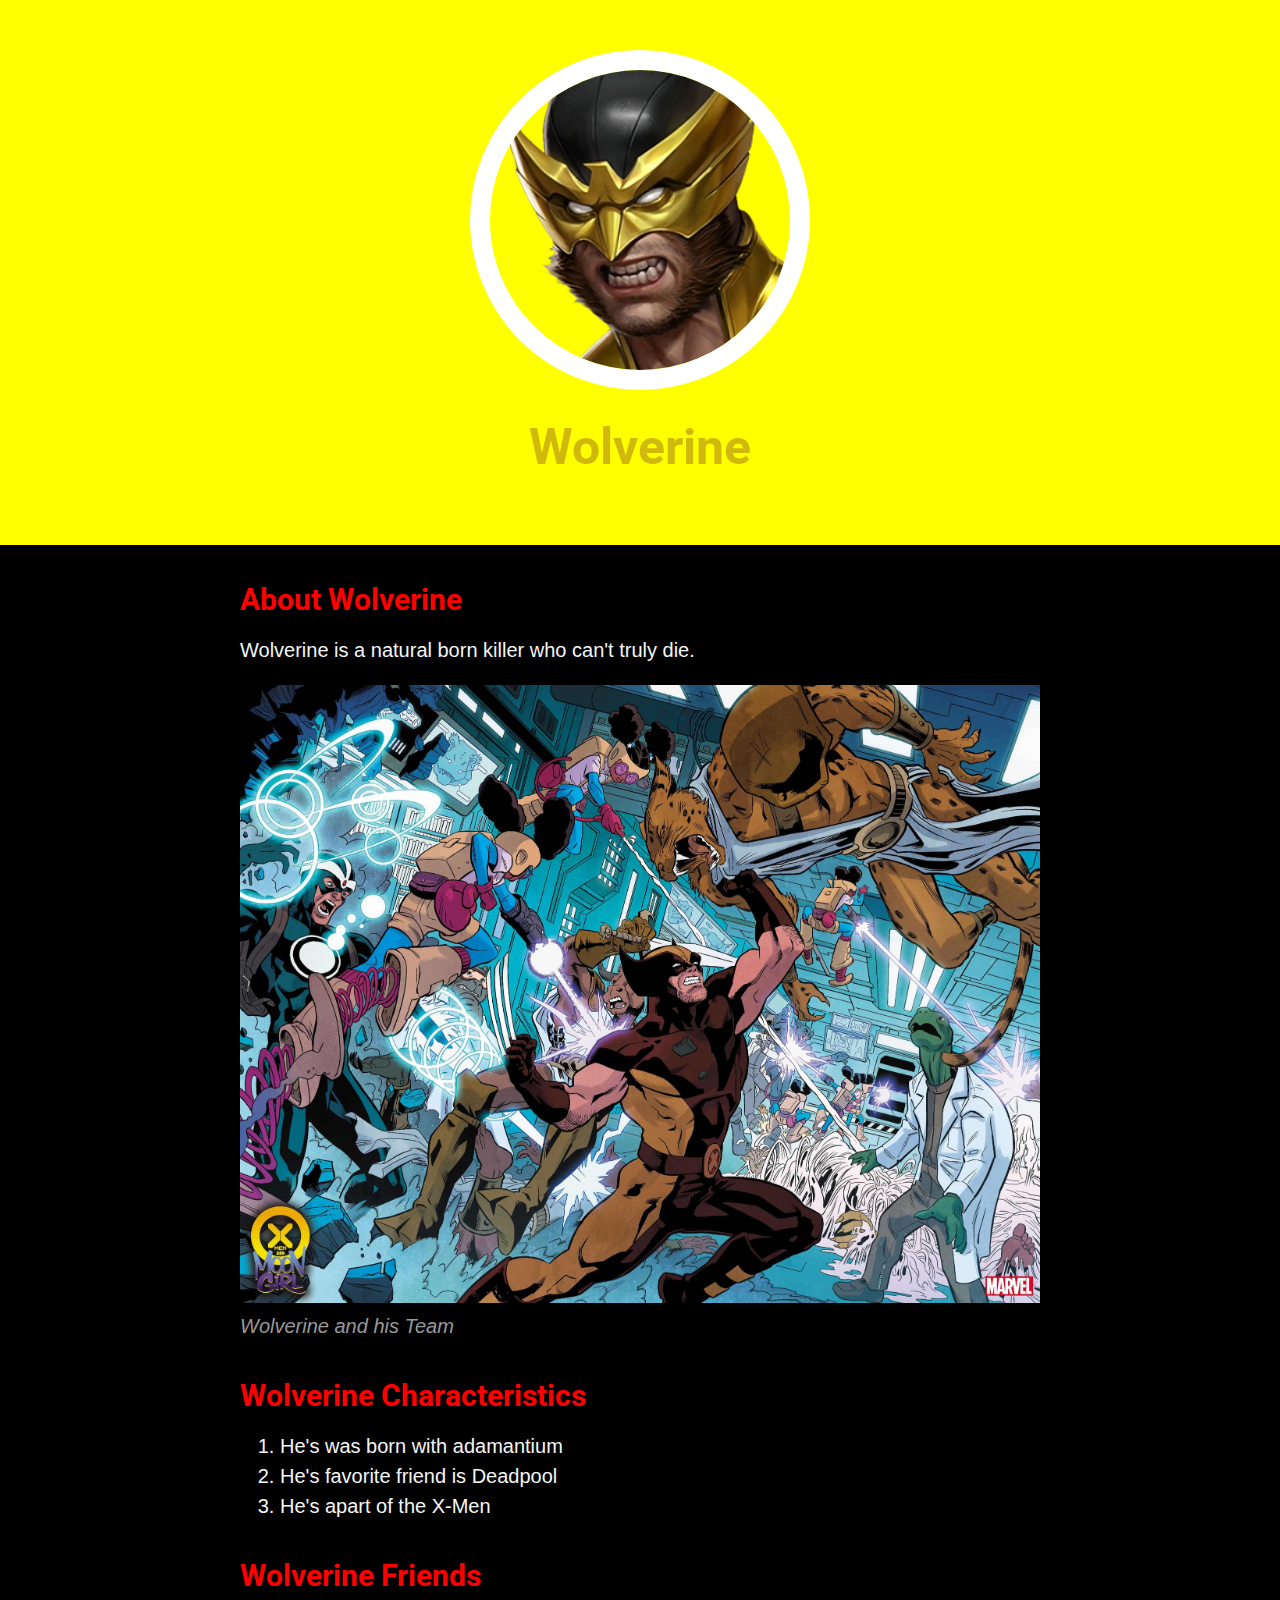
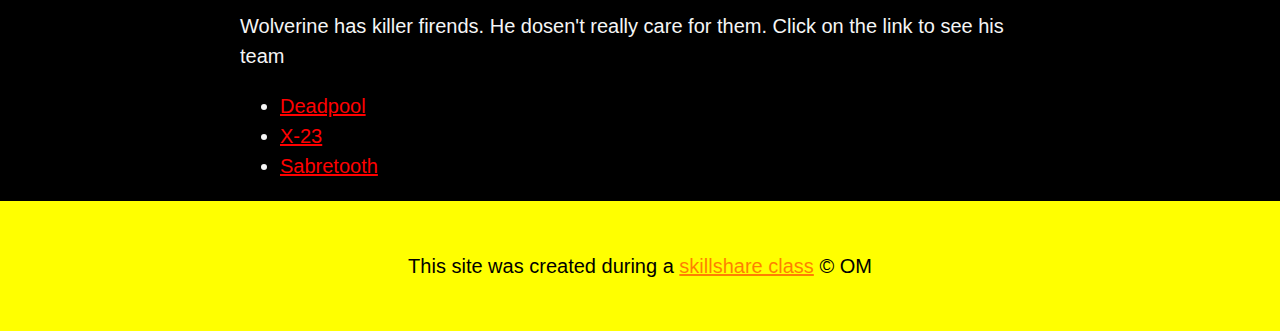
<file: index.html>
<!DOCTYPE html>
<html lang="en">
<head>
    <link rel="stylesheet" href="CSS/Hero.css">
    <link rel="preconnect" href="https://fonts.googleapis.com">
    <link rel="preconnect" href="https://fonts.gstatic.com" crossorigin>
    <link href="https://fonts.googleapis.com/css2?family=Playfair+Display&family=Roboto:ital,wght@1,100&display=swap" rel="stylesheet">
    <link rel="icon" href="img/Wolverine.jpeg">
    <title>Wolverine</title>
    <meta charset="UTF-8">
    <meta name="viewport" content="width=device-width, initial-scale=1.0">
    <title>Document</title>
</head>
<body>
    <!-- header element -->
    <header>
        <img src="img/Wolverine.jpeg" alt="">
        <h1>Wolverine</h1>
    </header>
    
    <!-- Main Element -->
    <main>
        <h2>About Wolverine</h2>
        <p>Wolverine is a natural born killer who can't truly die.</p>
        <img src="img/Wolverine Team.jpg" alt="">
        <p class="caption">Wolverine and his Team</p>
     
        <!-- Characteristics -->
        <h2>Wolverine Characteristics</h2>
        <OL>
            <LI>He's was born with adamantium</LI>
            <LI>He's favorite friend is Deadpool</LI>
            <LI>He's apart of the X-Men</LI>
        </OL>

        <!-- Friends -->
        <H2>Wolverine Friends</H2>
        <p>Wolverine has killer firends. He dosen't really care for them. Click on the link to see his team</p>
        <ul>
            <li> <a target="_blank" href="https://en.wikipedia.org/wiki/Deadpool_(film)">Deadpool</a></li>
            <li> <a target="_blank" href="https://en.wikipedia.org/wiki/X-23">X-23</a></li>
            <li> <a target="_blank" href="https://en.wikipedia.org/wiki/Sabretooth_(character)">Sabretooth</a></li>
        </ul>
    </main>

    <!-- Footer Element -->
    <footer>
        <p>This site was created during a <a href="https://skillshare.com">skillshare class</a> &copy; OM</p>
    </footer>

</body>
</html>
</file>
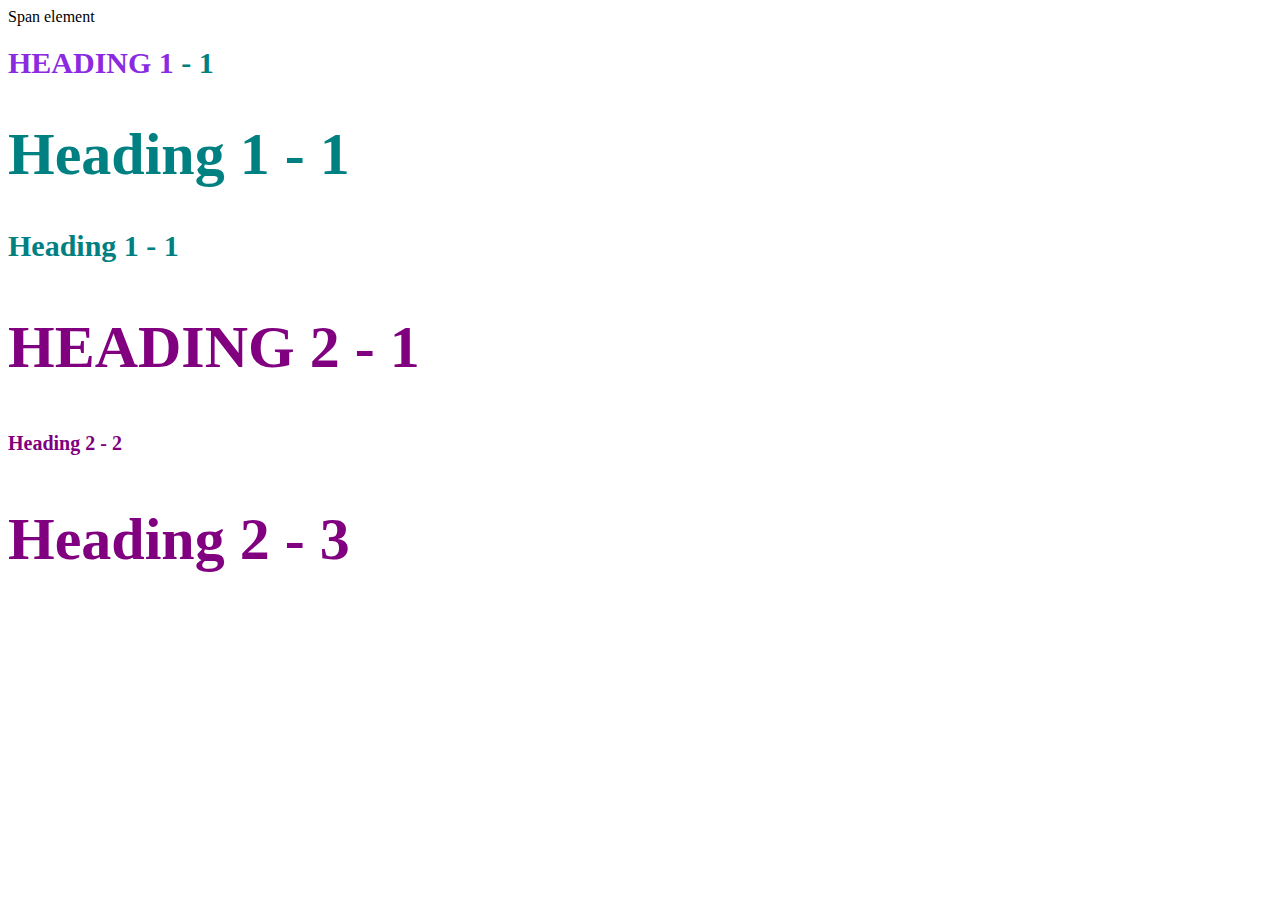
<file: Style Test.html>
<!DOCTYPE html>
<html lang="en">
<head>
    <meta charset="UTF-8">
    <meta name="viewport" content="width=device-width, initial-scale=1.0">
    <title>Style Test</title>
<link rel="stylesheet" href="CSS/test.css">
</head>
<body>
<span>Span element</span>
    <h1 class="uppercase"><span>Heading 1</span> - 1</h1>
    <h1 class="big">Heading 1 - 1</h1>
    <h1>Heading 1 - 1</h1>
    <h2 class="big uppercase">Heading 2 - 1</h2>
    <h2>Heading 2 - 2</h2>
    <h2 class="big">Heading 2 - 3</h2>
</body>
</html>
</file>
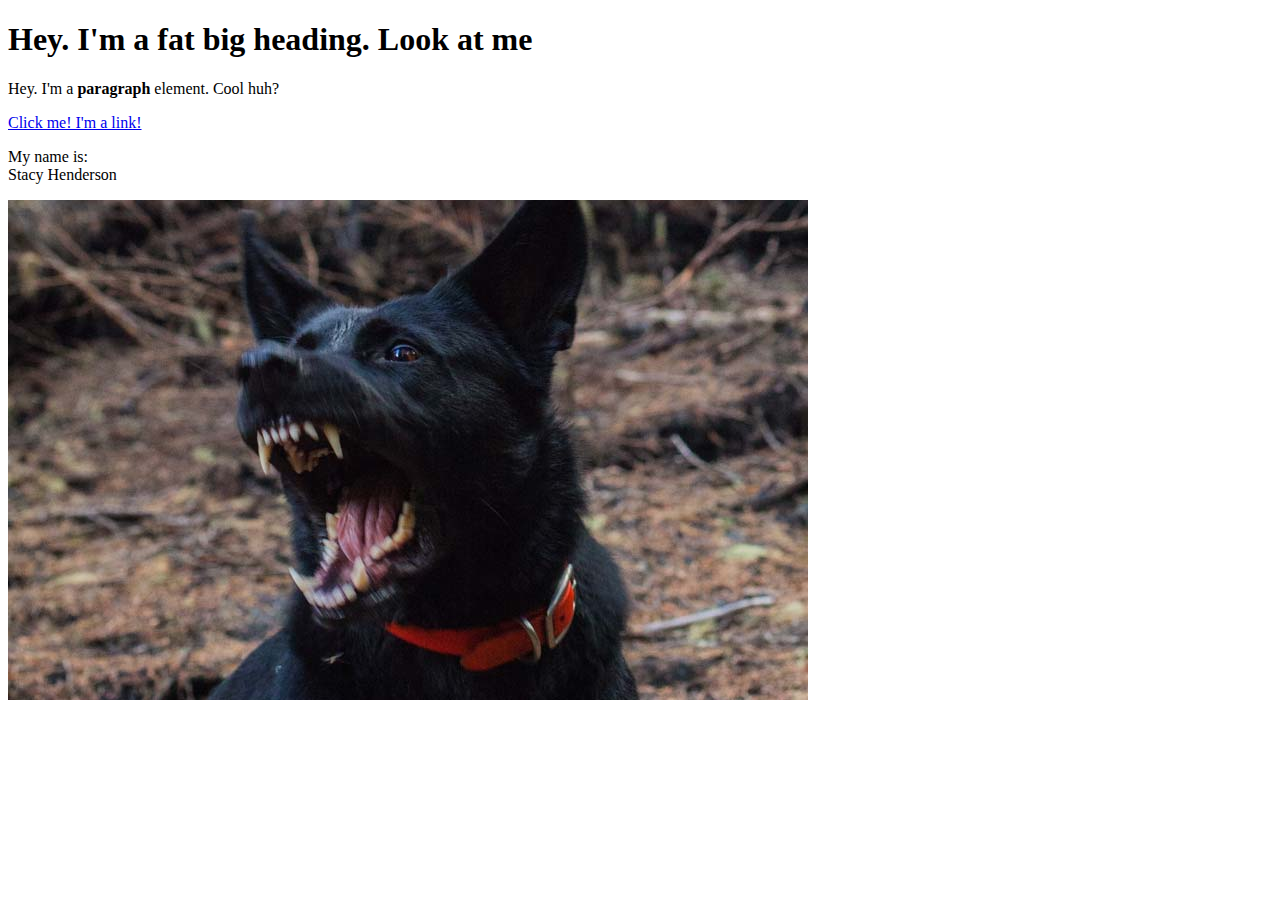
<file: Test.html4.html>
<!DOCTYPE html>
<html>
<head>
    <title>Test page</title>
</head>
<body>
    <h1>Hey. I'm a fat big heading. Look at me</h1>
    <p>Hey. I'm a <b>paragraph</b> element. Cool huh?</p>
    <a href="http://google.com" target="_blank" title="Let's Go To google">Click me! I'm a link!</a>
    <p> My name is:<br>
        Stacy Henderson </p>
    <img src="img/SDH.jpg">
</body>
</html>
</file>
<file: CSS/Hero.css>
body{
    margin: 0;
    font-family:Arial, Helvetica, sans-serif;
    background-color: black !important;
    font-size: 20px !important;
    line-height: 30px !important;

}

header {
    background-color: yellow !important;
    text-align: center;
    padding-top: 50px;
    padding-bottom: 50px;
}

h1, h2 {
    font-family: 'Playfair Display', serif;
    font-family: 'Roboto', sans-serif;
    color: red !important;

}

header h1 {
    color: rgba(159, 106, 26, 0.474) !important;
    font-size: 50px;
}

 

header img {
    border-radius: 170px !important;
    width: 300px;
    border: 20px solid #FFFF;
}

main {
    max-width: 800px; 
    margin: 0 auto !important;
    padding: 0 20px !important;
    color: whitesmoke;
}

main img {
    max-width: 100%
}

h2 {
    font-size: 30px !important;
    color: rgb(255, 255, 255);
    margin: 40px 0 10px !important;
}

a {
    color:red ;
}

a:hover{
    color: white !important;
    background-color: #483a94;
}

footer {
    color: black !important;
    background-color: yellow !important;
    text-align: center;
    padding: 50px;
}

footer p {
    margin: 0px;
}
footer a :hover {
    color: red !important;

}
footer a {
    opacity: .5;
    background-color: transparent !important;
}

p.caption {
    color: #999999;
    font-style: italic;
    margin-top: 0;
}
</file>
<file: CSS/test.css>
h1 {
    font-size: 30px !important;
    color: teal !important;
}

h2 {
            font-size: 20px!important;
            color: purple !important;
        }

.big{
    font-size: 60px !important;
}

.uppercase{
    text-transform: uppercase !important;
}

.big.uppercase{
    color: black;
}

h1 span{
    color: blueviolet;
}
</file>
